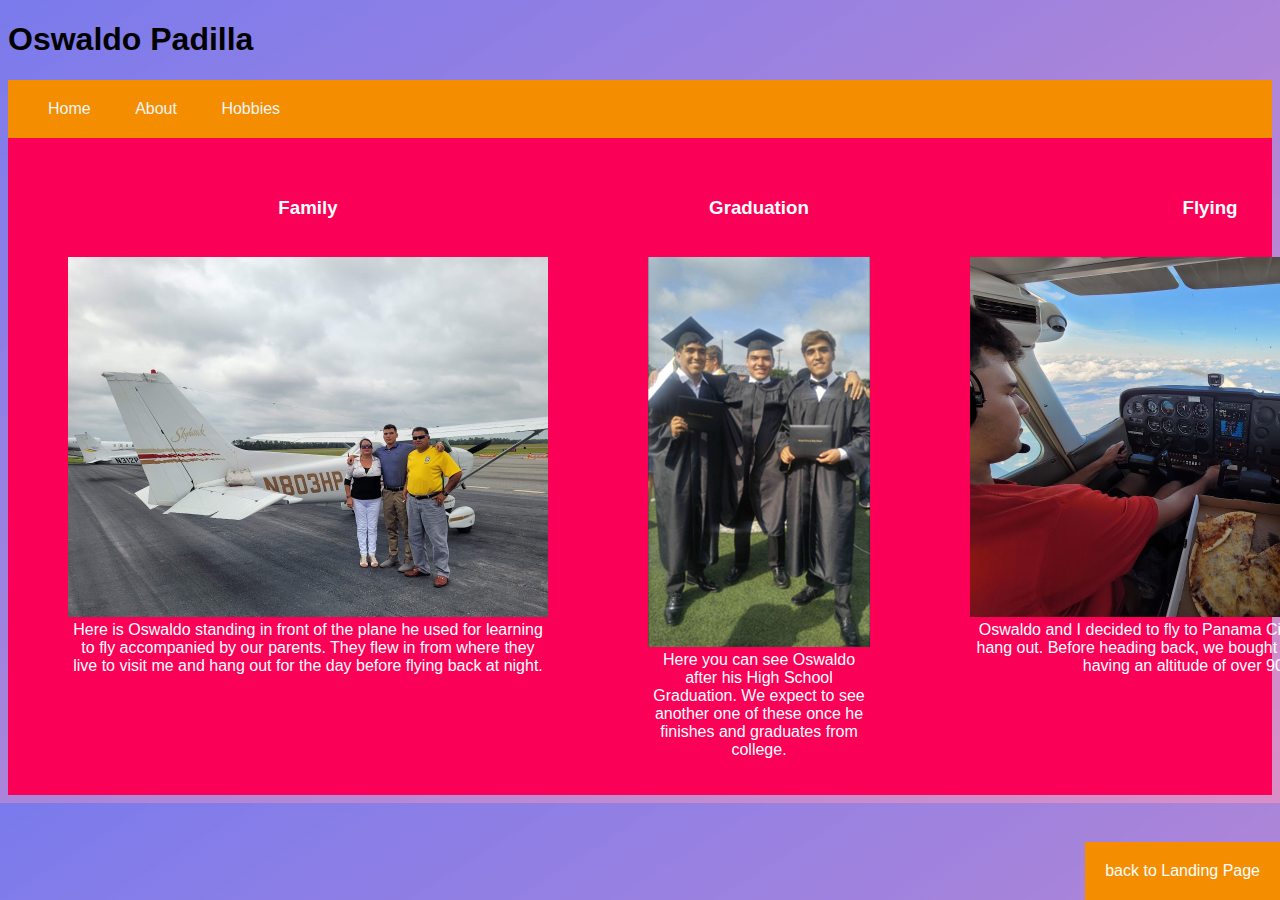
<file: index.html>
<!--    Luis Padilla
        CSD340
        Assignment 9.2
-->

<!DOCTYPE html>
<html lang="en">

<head>
    <meta charset="UTF-8">
    <meta name="description" content="Oswaldo's Life" />
    <meta name="author" content="Luis Padilla" />
    <meta name="robots" content="noindex,nofollow" />
    <title>bioSite: Oswaldo Padilla</title>
    <link href="bioSite.css" type="text/css" rel="stylesheet">
</head>

<body>
    <div class="header">
        <h1>Oswaldo Padilla</h1>
    </div>
    
    <div id="navbar">
        <a href="#">Home</a>
        <a href="about/about.html">About</a>
        <a href="hobbies/hobbies.html">Hobbies</a>
    </div>

    <div id="container">
        <div class="casa">
            <div class="uno">
                <h3>Family</h3>
                <figure>
                    <img src="images/casaOne.png" alt="Family in front of plane">
                    <figcaption>Here is Oswaldo standing in front of the plane he used
                        for learning to fly accompanied by our parents. They flew in from
                        where they live to visit me and hang out for the day before flying
                        back at night.
                    </figcaption>
                </figure>
            </div>

            <div class="dos">
                <h3>Graduation</h3>
                <figure>
                    <img src="images/casaTwo.png" alt="Gradutation ceremony">
                    <figcaption>Here you can see Oswaldo after his High School Graduation.
                        We expect to see another one of these once he finishes and graduates
                        from college.
                    </figcaption>
                </figure>
            </div>

            <div class="tres">
                <h3>Flying</h3>
                <figure>
                    <img src="images/casaThree.png" alt="Pizza in the sky">
                    <figcaption>Oswaldo and I decided to fly to Panama City Beach for the day to hang out.
                        Before heading back, we bought a pizza and ate it while having an altitude
                        of over 9000 feet.
                    </figcaption>
                </figure>
            </div>
        </div>

        <div class="footer">
            <a href="../csd340/index.html">back to Landing Page</a>
        </div>
    </div>

</body>



</html>
</file>
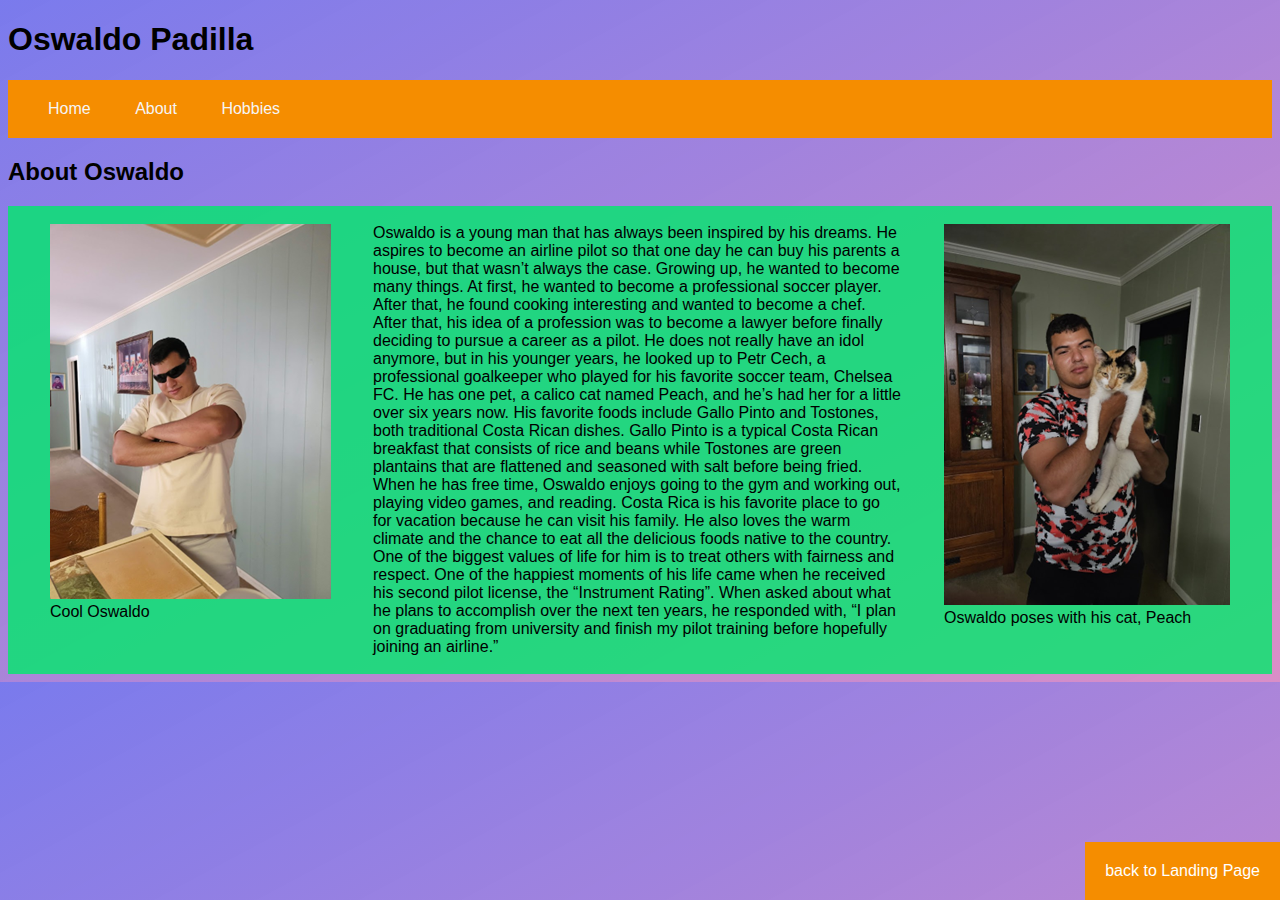
<file: about/about.html>
<!--    Luis Padilla
        CSD340
        Assignment 6.3
-->

<!DOCTYPE html>
<html lang="en">

<head>
    <title>bioSite: Oswaldo Padilla</title>
    <link href="../bioSite.css" type="text/css" rel="stylesheet">
</head>

<body>
    <div class="header">
        <h1>Oswaldo Padilla</h1>
    </div>
    
    <div id="navbar">
        <a href="../index.html">Home</a>
        <a href="#">About</a>
        <a href="../hobbies/hobbies.html">Hobbies</a>
    </div>

    <div class="title">
        <h2>About Oswaldo</h2>
    </div>

    <div id="container">
        <div class="persona">
            <div class="aboutOne">
                <figure>
                    <img src="../images/portraitOne.png" alt="Oswaldo posing with shades">
                    <figcaption>Cool Oswaldo</figcaption>
                </figure>
            </div>

            <div class="aboutTwo">
                <p>
                    Oswaldo is a young man that has always been inspired by his dreams. He aspires to become an airline
                    pilot so that one day he can buy his parents a house, but that wasn’t always the case. Growing up, he
                    wanted to become many things. At first, he wanted to become a professional soccer player. After that,
                    he found cooking interesting and wanted to become a chef. After that, his idea of a profession was to
                    become a lawyer before finally deciding to pursue a career as a pilot. He does not really have an idol
                    anymore, but in his younger years, he looked up to Petr Cech, a professional goalkeeper who played for
                    his favorite soccer team, Chelsea FC. He has one pet, a calico cat named Peach, and he’s had her for a
                    little over six years now. His favorite foods include Gallo Pinto and Tostones, both traditional Costa Rican
                    dishes. Gallo Pinto is a typical Costa Rican breakfast that consists of rice and beans while Tostones are
                    green plantains that are flattened and seasoned with salt before being fried. When he has free time,
                    Oswaldo enjoys going to the gym and working out, playing video games, and reading. Costa Rica is his
                    favorite place to go for vacation because he can visit his family. He also loves the warm climate and the
                    chance to eat all the delicious foods native to the country. One of the biggest values of life for him is to
                    treat others with fairness and respect. One of the happiest moments of his life came when he received
                    his second pilot license, the “Instrument Rating”. When asked about what he plans to accomplish over
                    the next ten years, he responded with, “I plan on graduating from university and finish my pilot training
                    before hopefully joining an airline.”
                </p>
            </div>

            <div class="aboutThree">
                <figure>
                    <img src="../images/portraitTwo.png" alt="Oswaldo posing with Peach">
                    <figcaption>Oswaldo poses with his cat, Peach</figcaption>
                </figure>
            </div>
        </div>
        
        <div class="footer">
            <a href="../../csd340/index.html">back to Landing Page</a>
        </div>
    </div>


</body>

</html>
</file>
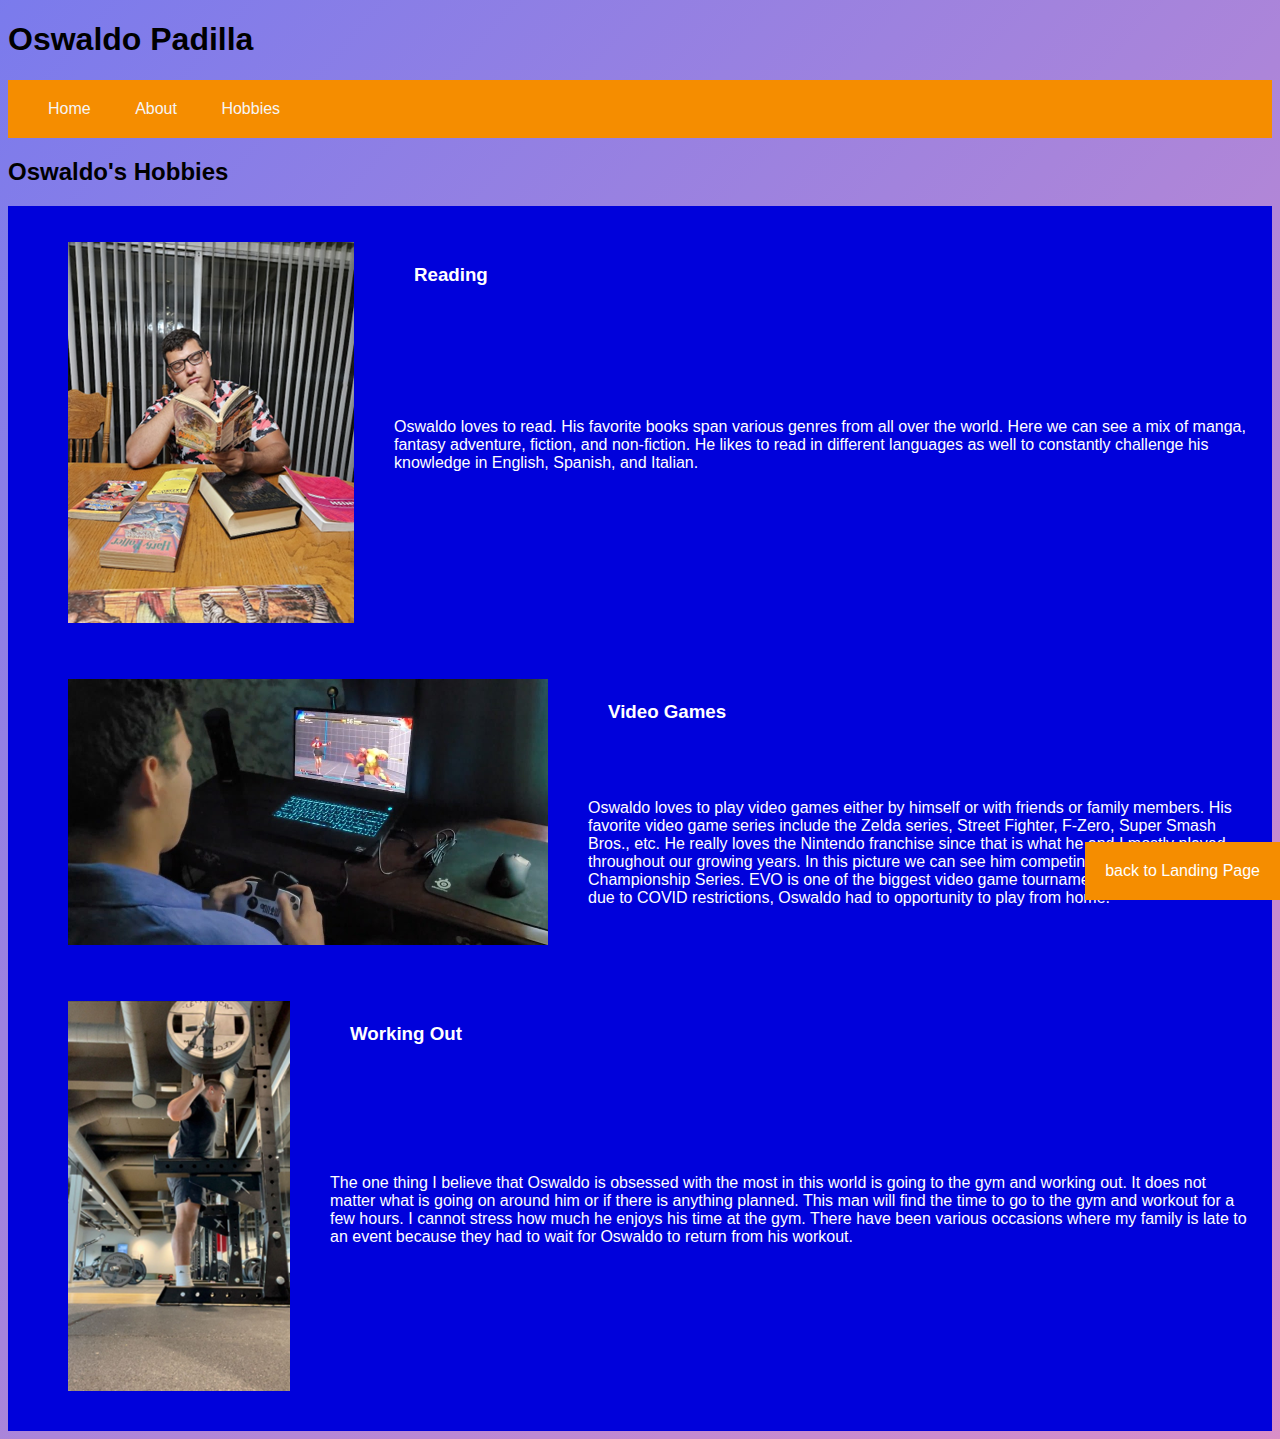
<file: hobbies/hobbies.html>
<!--    Luis Padilla
        CSD340
        Assignment 6.3
-->

<!DOCTYPE html>
<html lang="en">

<head>
    <title>bioSite: Oswaldo Padilla</title>
    <link href="../bioSite.css" type="text/css" rel="stylesheet">
</head>

<body>
    <div class="header">
        <h1>Oswaldo Padilla</h1>
    </div>
    
    <div id="navbar">
        <a href="../index.html">Home</a>
        <a href="../about/about.html">About</a>
        <a href="#">Hobbies</a>
    </div>

    <div class="title">
        <h2>Oswaldo's Hobbies</h2>
    </div>

    <div id="container">
        <div class="gustos">      
            <div class="hobbyOne">
                <figure>
                    <img src="../images/hobbiesOne.png" alt="Reading different books">
                </figure>
                <h3>Reading</h3>
                <p>Oswaldo loves to read. His favorite books span various genres from all
                    over the world. Here we can see a mix of manga, fantasy adventure, fiction,
                    and non-fiction. He likes to read in different languages as well to
                    constantly challenge his knowledge in English, Spanish, and Italian.
                </p>
            </div>

            <div class="hobbyTwo">   
                <figure>
                    <img src="../images/hobbiesTwo.png" alt="Playing Street Fighter V">
                </figure>
                <h3>Video Games</h3> 
                <p>Oswaldo loves to play video games either by himself or with friends or
                    family members. His favorite video game series include the Zelda series,
                    Street Fighter, F-Zero, Super Smash Bros., etc. He really loves the Nintendo
                    franchise since that is what he and I mostly played throughout our growing years.
                    In this picture we can see him competing at the EVO Championship Series. EVO is
                    one of the biggest video game tournaments in the world and due to COVID restrictions,
                    Oswaldo had to opportunity to play from home.
                </p>
            </div>

            <div class="hobbyThree">
                            
                <figure>
                    <img src="../images/hobbiesThree.png" alt="Squatting at the gym">
                </figure>
                <h3>Working Out</h3>
                <p>The one thing I believe that Oswaldo is obsessed with the most in this
                    world is going to the gym and working out. It does not matter what is 
                    going on around him or if there is anything planned. This man will find
                    the time to go to the gym and workout for a few hours. I cannot stress
                    how much he enjoys his time at the gym. There have been various occasions
                    where my family is late to an event because they had to wait for Oswaldo
                    to return from his workout.
                </p>
            </div>
        </div>

        <div class="footer">
            <a href="../../csd340/index.html">back to Landing Page</a>
        </div>
    </div>


</body>


</html>
</file>
<file: bioSite.css>
html {
    font-size: 16px;
    background-color: rgba(0, 1, 219, .2);
    background-image: linear-gradient(to bottom right, rgba(0, 1, 219, .4), rgba(250, 0, 86, .3));
}
body {
    font-family: Arial, Helvetica, sans-serif;
}
h1 {
    font-weight: 800;
}
h2 {
    font-weight: 600;
}
h3 {
    padding: 20px;
    text-align: center;
}
#navbar {
    overflow: hidden;
    background-color: rgba(245, 141, 0, 1);
    padding: 20px 20px;
    
}
#navbar a {
    color: rgba(245, 245, 245, 1);
    text-align: left;
    padding: 20px 20px;
    text-decoration: none;
}
#navbar a:hover {
    background-color: rgba(239, 238, 0, 1);
    color: black;
    text-decoration: underline;
}
.casa {
    display: grid;
    grid-template-columns: auto auto auto;
    gap: 20px;
    padding: 20px;
    background-color: rgba(250, 0, 86, 1);
    color: white;
    text-align: center;
}
.gustos {
    display: grid;
    grid-template-rows: auto auto auto;
    gap: 20px;
    padding: 20px;
    background-color: rgba(0, 1, 219, 1);
    color: rgba(255, 255, 255, 1);
}
.gustos h3 {
    text-align: left;
}
.hobbyOne {
    display: grid;
    grid-template: 'foto title title'
        'foto desc desc'
        'foto desc desc';
}
.hobbyOne > figure {
    grid-area: foto;
}
.hobbyOne > h3 {
    grid-area: title;
}
.hobbyOne > p {
    grid-area: desc;
    text-align: left;
}
.hobbyTwo {
    display: grid;
    grid-template: 'foto foto title'
        'foto foto desc'
        'foto foto desc';
}
.hobbyTwo > figure {
    grid-area: foto;
}
.hobbyTwo > h3 {
    grid-area: title;
}
.hobbyTwo > p {
    grid-area: desc;
    text-align: left;
}
.hobbyThree {
    display: grid;
    grid-template: 'foto title title'
        'foto desc desc'
        'foto desc desc';
}
.hobbyThree > figure {
    grid-area: foto;
}
.hobbyThree > h3 {
    grid-area: title;
}
.hobbyThree > p {
    grid-area: desc;
    text-align: left;
}
.persona {
    display: grid;
    grid-template-columns: auto auto auto;
    gap: 2px;
    padding: 2px;
    background-color: rgba(0, 234, 106, .8);
}
.footer {
    position: fixed;
    left: 0;
    bottom: 0;
    width: 100%;
}
.footer a {
    float: right;
    color: rgba(255, 255, 255, 1);
    background-color: rgba(245, 141, 0, 1);
    padding: 20px 20px;
    text-decoration: none;
}
.footer a:hover {
    background-color: rgba(239, 238, 0, 1);
    color: black;
    text-decoration: underline;
}
</file>
